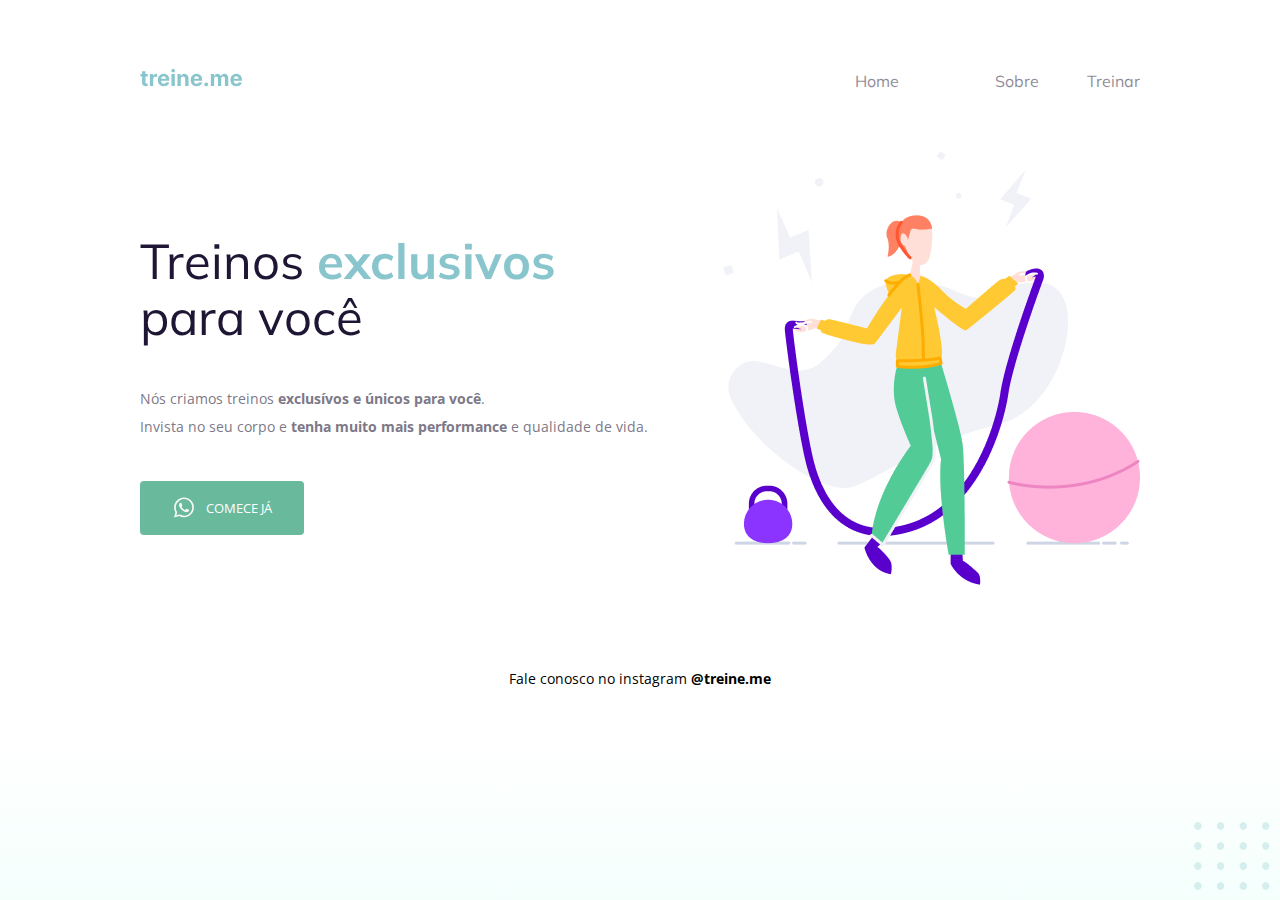
<file: index.html>
<!DOCTYPE html>
<html lang="bt-br">
<head>

  <link rel="preconnect" href="https://fonts.googleapis.com">
  <link rel="preconnect" href="https://fonts.gstatic.com" crossorigin>

  <meta charset="UTF-8">
  <meta name="viewport" content="width=device-width, initial-scale=1.0">
  <title>Treine me</title>

 
  <link href="https://fonts.googleapis.com/css2?family=Mulish:wght@400;700&family=Open+Sans:wght@400;700&display=swap" rel="stylesheet">

 <link rel="stylesheet" href="style.css">
</head>
<body>

<div class="page">
 
  <nav> 
    <a id="Logo" href="#">

     <img src="imagens/logo.svg" alt="treine me">

     </a>
     
    <ul>
       <li><a href="#">Home</a><li>
      <li><a href="#">Sobre</a></li>
      <li><a href="#">Treinar</a></li>

    </ul>

  </nav>
  
<main>

<section class="text">
  <h1>
    Treinos <span>exclusivos</span> <br/> para você
  </h1>

  <p>
    Nós criamos treinos <strong>exclusívos e únicos para você</strong>. <br>
    
     Invista no seu corpo e <strong>tenha muito mais performance</strong> e qualidade de vida.
  </p>

  <button>

    <img src="imagens/whats.svg" alt="Icone do whats">
    Comece já
  </button>
</section>

<img src="imagens/img.png" alt="Desenho de uma mulher pulando corda">

</main>
  <footer>
    Fale conosco no instagram <a href="http://instagram.com/treineme" target="_balnk"> @treine.me</a>
  </footer>

</div>
<img id="balls" src="imagens/balls.svg" alt="Bolinhas decorativas no canto inferior da pagina">
 
</body>
</html>
</file>
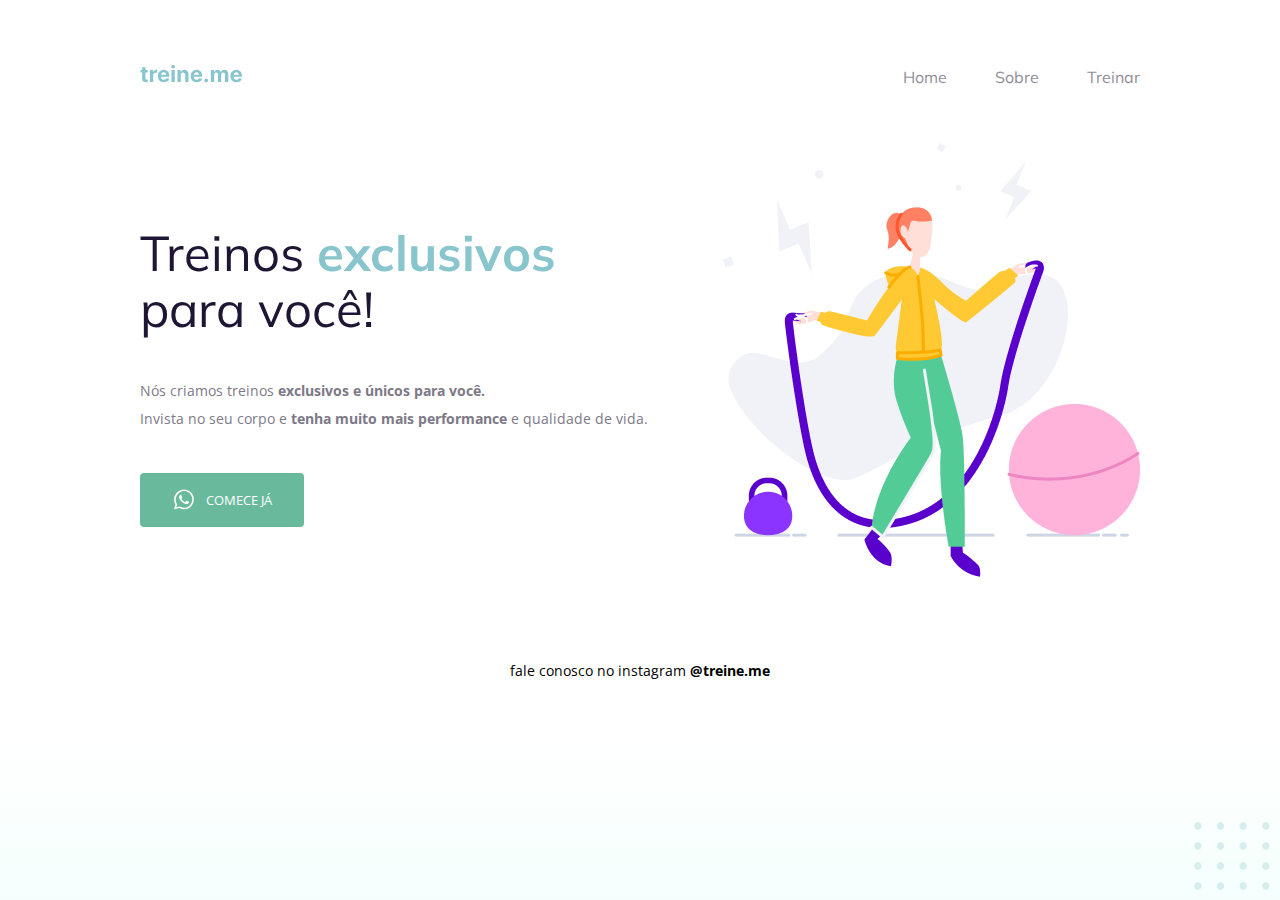
<file: Desafio Semantica e Assessibilidade/Código do desafio - Acessibilidade/Desafio - Intermediário/index.html>
<!DOCTYPE html>
<html lang="pt-br">
  <head>
    <link rel="preconnect" href="https://fonts.googleapis.com">
    <link rel="preconnect" href="https://fonts.gstatic.com" crossorigin>

    <meta charset="UTF-8" />
    <meta name="viewport" content="width=device-width, initial-scale=1.0" />

    <title>Treine me</title>

    <link href="https://fonts.googleapis.com/css2?family=Mulish:wght@400;700&family=Open+Sans:wght@400;700&display=swap" rel="stylesheet">

    <link rel="stylesheet" href="style.css">
    </head>
    <body>
    <div class="page">

        <nav>
          <a id="logo" href="#">

            <img src="images/logo.svg" alt="Treine.me"/>

          </a>
          <ul>
            <li><a href="#">Home</a></li>
            <li><a href="#">Sobre</a></li>
            <li><a href="#">Treinar</a></li>

            </ul>

          </nav>
    
        <main>

        <section class="text">
        <h1>
          Treinos <span>exclusivos</span> <br> para você!
          </h1>

          <p>
            Nós criamos treinos <strong>exclusivos e únicos para você.</strong> </br>
            Invista no seu corpo e <strong>tenha muito mais performance</strong> e qualidade de vida.
          </p>

          <button>

              <img src="images/whats.svg" alt="Ícone do whatsapp">
              Comece já
          </button>
        </section>

      
        <img src="images/img.png" alt="Desenho de uma mulher pulando corta numa academia.">

     
      </main>
        <footer>
          fale conosco no instagram <a href="https://instagram.com/treineme" target="_blank">@treine.me</a>
      
    </footer>
  </div>
          <img id="balls" src="images/balls.svg" alt="Bolinhas decorativas verdes no canto inferior direito da página.">

  </body>
</html>
</file>
<file: style.css>
body {
  margin: 0; 
  font-family: 'Open Sans', sans-serif;

  background: linear-gradient(180deg, rgba(227, 255, 248, 0) 82.08%, rgba(227, 255, 248, 0.38) 100%);

 min-height: 100vh;
}

.page {
  
  width: 1000px; 
  margin: 0 auto; 
  padding-top: 65px;
}

nav {
  display: flex;
  justify-content: space-between;
  align-items: center;
  margin-bottom: 55px;

}

ul{
  display: flex;
  gap: 48px;
  list-style: none;
  margin: 0;
  padding: 0; 
}

 a {
  color: #1F1534;
  text-decoration: none;
}

ul li a {
  opacity: 0.5;
}

ul li a:hover {
  font-weight: bold;
  opacity: 1;
}

h1, ul {
  font-family: 'Mulish', sans-serif;
  
}

main {
  display: flex;
  align-items: center;
  justify-content: space-between;

}

h1 {
  font-size: 49px;
  line-height: 56px;
  color: #1F1534;

  font-weight: normal;
}

h1 span{
  color: #89C5CC; 
  font-weight: bold;

}

section p{
  font-size: 14px;
  line-height: 28px;
  color: #7D7987;
  
  margin: 40px 0; 

}

button {
  color: white;
  text-transform: uppercase;
  font-family: 'Open Sans', sans-serif;

  background: #69B99D;
  border: 0;
  padding: 14px 32px 15px;

  display: flex; 
  align-items: center;
  justify-content: center;
  gap: 10px; 

  border-radius: 4px;
  cursor: pointer;
 
}

button:hover {
  background: #1b5742; 

}

footer {
  font-size: 14px; 
  line-height: 28px;

  text-align: center;
  margin-top: 80px;
}

footer a {
  font-weight: bold;
  color: #000000;

}

#balls {
  position: fixed;
  bottom: 0;
  right: 0;
}
</file>
<file: Desafio Semantica e Assessibilidade/Código do desafio - Acessibilidade/Desafio - Intermediário/style.css>
body {
  margin: 0;

  font-family: "Open Sans", sans-serif;

  background: linear-gradient(180deg, rgb(227, 255, 248, 0) 82.08%, rgb(227, 255, 248, 0.38) 100%);

  min-height: 100vh;
}

.page {

  width: 1000px;
  margin: 0 auto;
  padding-top: 65px;
}

nav {
  display: flex;
  justify-content: space-between;
  align-items: center;

  margin-bottom: 55px;
}

ul {
  display: flex;
  gap: 48px;
  list-style: none;
  margin: 0;
  padding: 0;
}

a {
  color: #1f1534;
  text-decoration: none;
}

ul li a {
    opacity: 0.5;
}

ul li a:hover {
  font-weight: bold;
  opacity: 1;
}

h1, ul {
  font-family: "Mulish", sans-serif;
}

main {
  display: flex;
  align-items: center;
  justify-content: space-between;
}

h1 {
  font-size: 49px;
  line-height: 56px;
  color: #1f1534;

  font-weight: normal;

  width: 490px;
}

h1 span {
  color: #89c5cc;
  font-weight: bold;
}

section p {
  font-size: 14px;
  line-height: 28px;
  color: #7d7987;

  margin: 40px 0;
}

button {
  color: white;
  text-transform: uppercase;
  font-family: "Open Sans", sans-serif;

  background: #69B99D;
  border: 0;
  padding: 14px 32px 15px;

  display: flex;
  align-items: center;
  justify-content: center;
  gap: 10px;

  border-radius: 4px;

  cursor: pointer;
}

button:hover {
  background: #0c4430; 
}

footer {
  font-size: 14px;
  line-height: 28px;

  margin-top: 80px;
  text-align: center;

}

footer a {
  font-weight: bold;
  color: #000000;
}

#balls {
    position: fixed;
    bottom: 0;
    right: 0;
}
</file>
